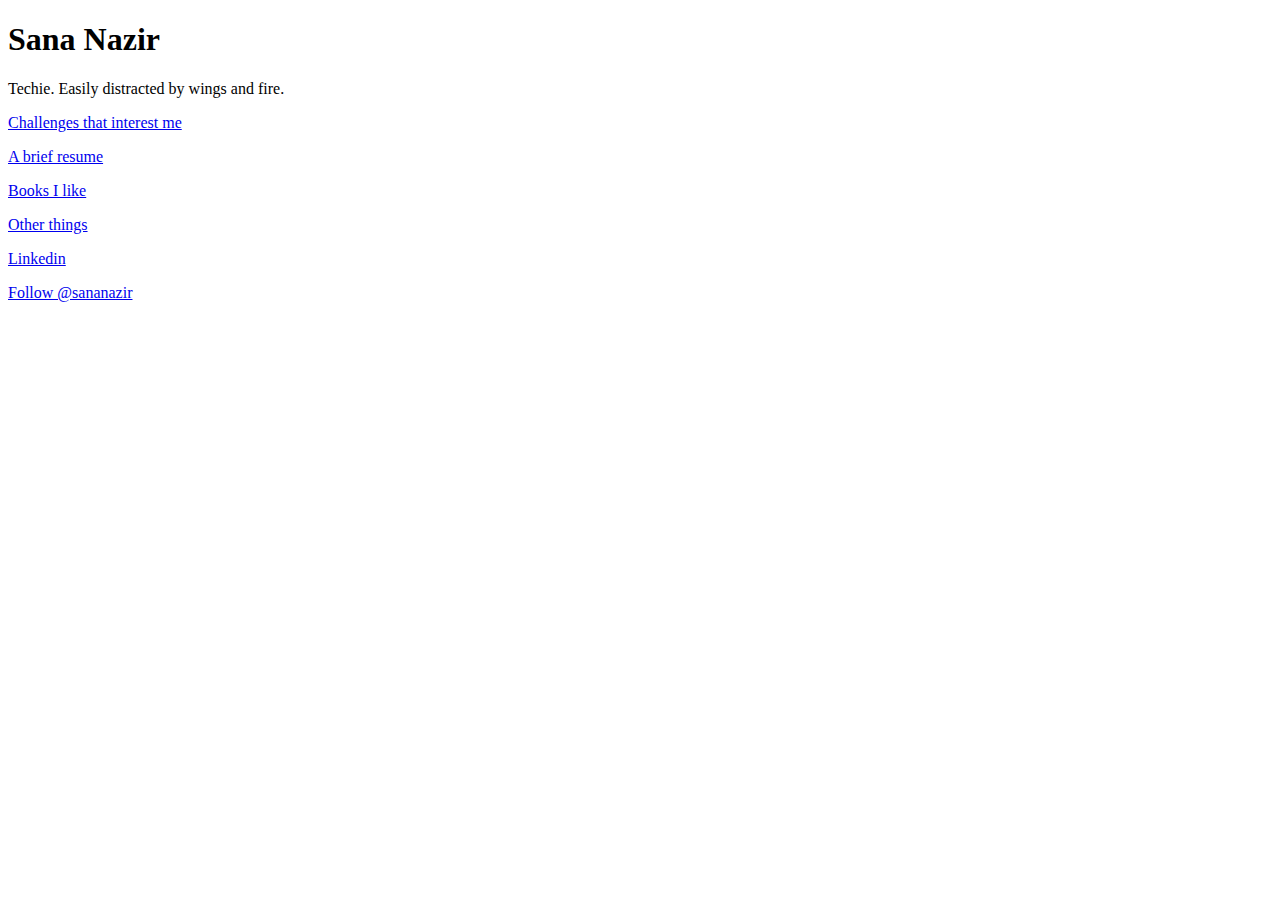
<file: index.html>
<!DOCTYPE html>
<html>
<body>
<link rel="stylesheet" href="https://cdnjs.cloudflare.com/ajax/libs/font-awesome/4.7.0/css/font-awesome.min.css">
<style>
.fa {
      padding: 10px;
      font-size: 20px;
      width: 30px;
      text-align: center;
      text-decoration: none;
      margin: 3px 1px;
      border-radius: 50%;
    }
.fa:hover {
    opacity: 0.7;
}
.fa-twitter {
  background: white;
  color: #55ACEE;
}
.fa-linkedin {
  background: white;
  color: #007bb5;
}
.fa-goodreads {
  background: white;
  color: #007bb5;
}

</style>
<h1>Sana Nazir </h1>
<!-- <a href="https://twitter.com/sananazir" class="fa fa-twitter"></a>
<a href="#" class="fa fa-linkedin"></a> -->

<p>Techie. Easily distracted by wings and fire.  </p>
<p><a href="./challenges/challenges.html">Challenges that interest me</a></p>
<p><a href="./Nazir_Sana_Resume_brief.pdf">A brief resume</a></p>

<p><a href="./books/books.html">Books I like</a></p>
<p><a href="./other_stuff/other_stuff.html">Other things</a></p>
<p><a href="https://www.linkedin.com/in/nsana/">Linkedin</a></p>
<a href="https://twitter.com/sananazir?ref_src=twsrc%5Etfw" class="twitter-follow-button" data-show-count="false">Follow @sananazir</a><script async src="https://platform.twitter.com/widgets.js" charset="utf-8"></script>
<!--<a class="twitter-timeline" href="https://twitter.com/sananazir?ref_src=twsrc%5Etfw">Tweets by sananazir</a> <script async src="https://platform.twitter.com/widgets.js" charset="utf-8"></script>-->
<script async src="https://platform.twitter.com/widgets.js" charset="utf-8"></script>
</body>
</html>
</file>
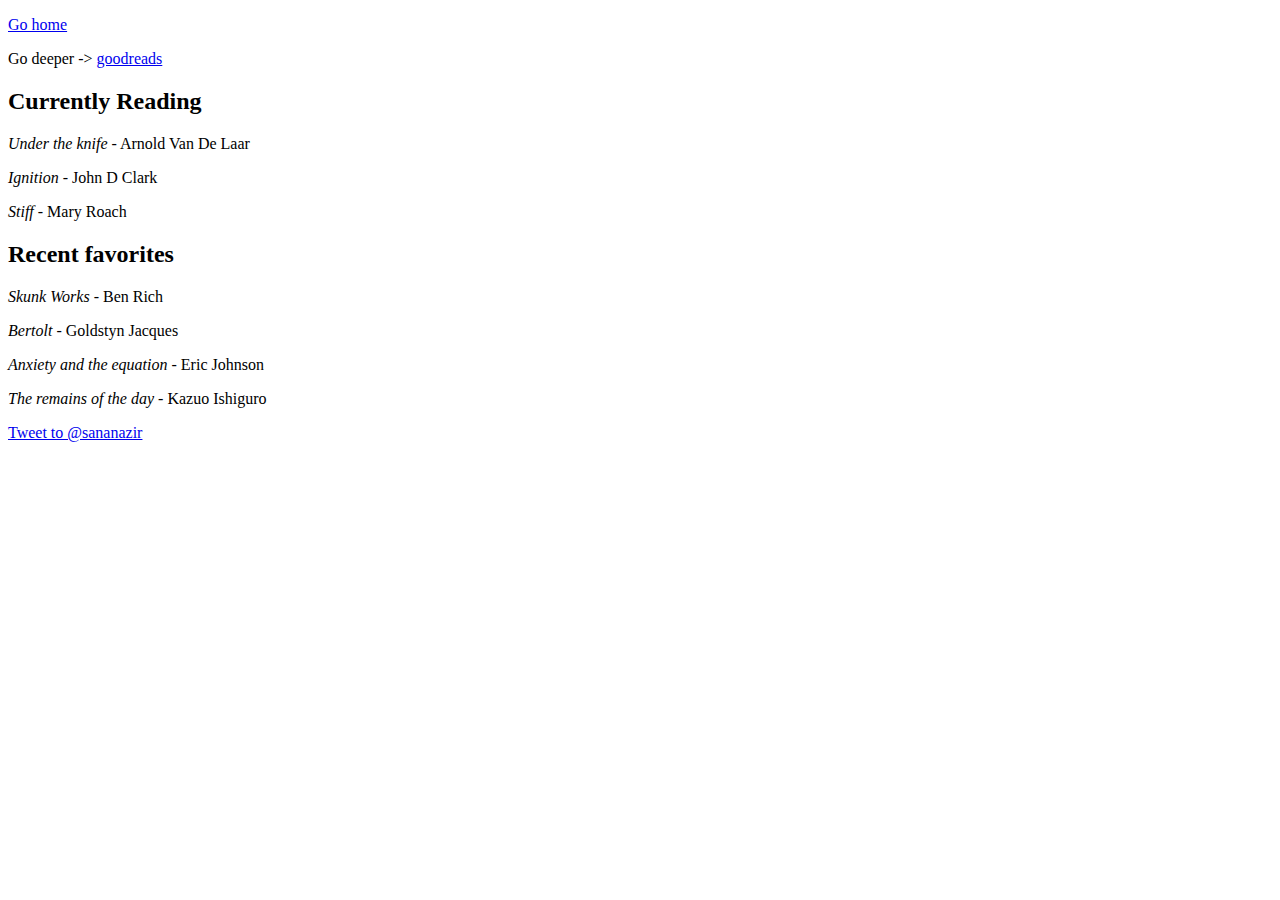
<file: books/books.html>
<!DOCTYPE html>
<html>
<body>

<p><a href="./../index.html">Go home</a></p>
<p>Go deeper -> <a href="https://www.goodreads.com/user/show/31483540-sanz">goodreads</a></p>
    
<h2>Currently Reading</h2>
<p><i>Under the knife</i> - Arnold Van De Laar</p>
<p><i>Ignition</i> - John D Clark</p>
<p><i>Stiff</i> - Mary Roach</p>

<h2>Recent favorites</h2>
<p><i>Skunk Works</i> - Ben Rich</p>
<p><i>Bertolt</i> - Goldstyn Jacques</p>
<p><i>Anxiety and the equation</i> - Eric Johnson</p>
<p><i>The remains of the day</i> - Kazuo Ishiguro</p>

<a href="https://twitter.com/intent/tweet?screen_name=sananazir&ref_src=twsrc%5Etfw" class="twitter-mention-button" data-show-count="false">Tweet to @sananazir</a><script async src="https://platform.twitter.com/widgets.js" charset="utf-8"></script>
<!--<h2>Favorite textbooks</h2>-->
<!--<p><i>Introduction to Algorithms </i> - aka CLRS Cormen, Leiserson, Rivest, Stein </p>-->
<!--<p><i>Introduction to Algorithms </i> - aka CLRS Cormen, Leiserson, Rivest, Stein </p>-->
</body>
</html>
</file>
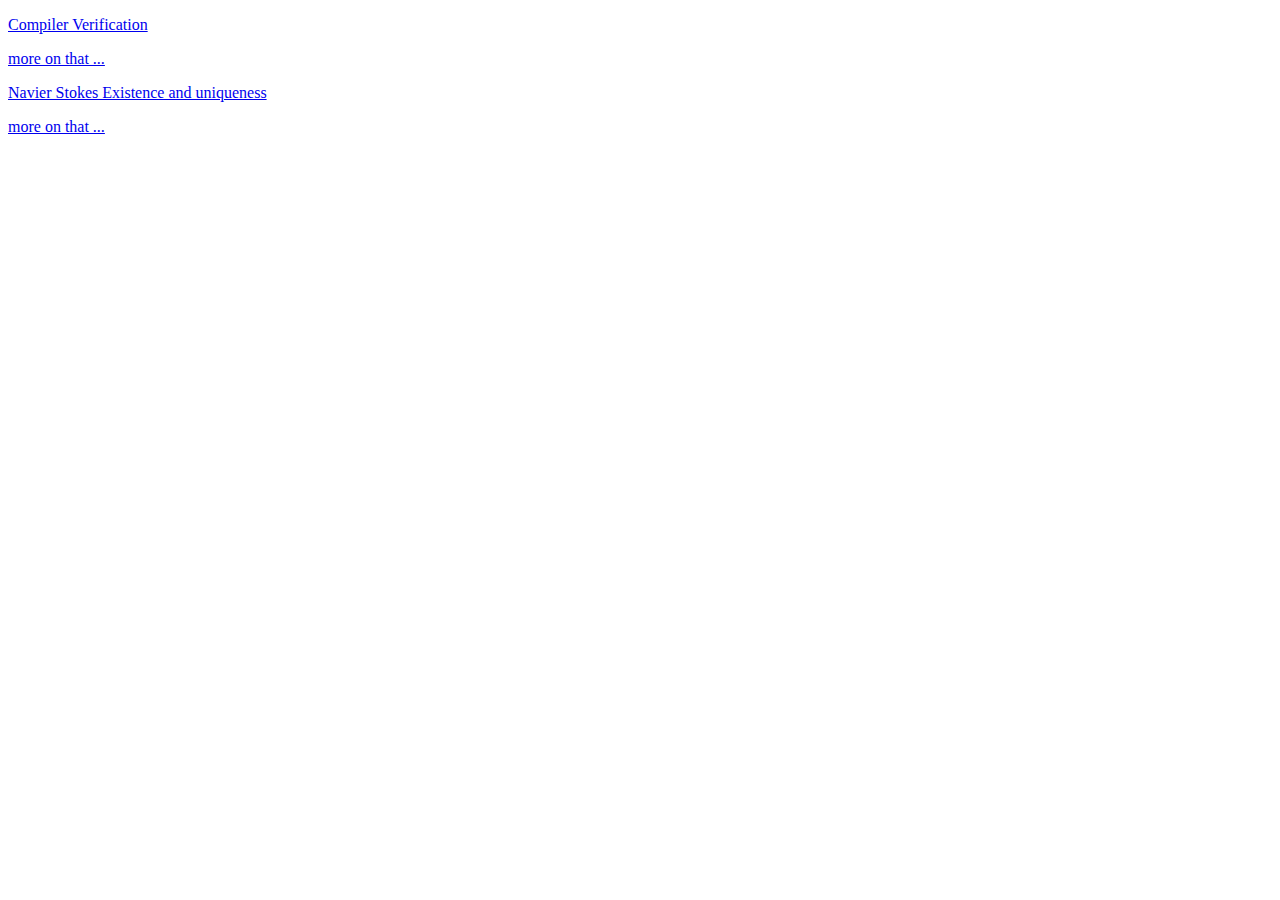
<file: challenges/challenges.html>
<!DOCTYPE html>
<html>
<body>

<p> <a href="https://link.springer.com/chapter/10.1007/3-540-36579-6_19"> Compiler Verification </p>
<p><a href="https://vimeo.com/39256698"> more on that ...</a></p>

<p> <a href="https://www.claymath.org/sites/default/files/navierstokes.pdf"> Navier Stokes Existence and uniqueness </p>
<p><a href="https://www.youtube.com/watch?v=XoefjJdFq6k"> more on that ...</a></p>


</body>
</html>
</file>
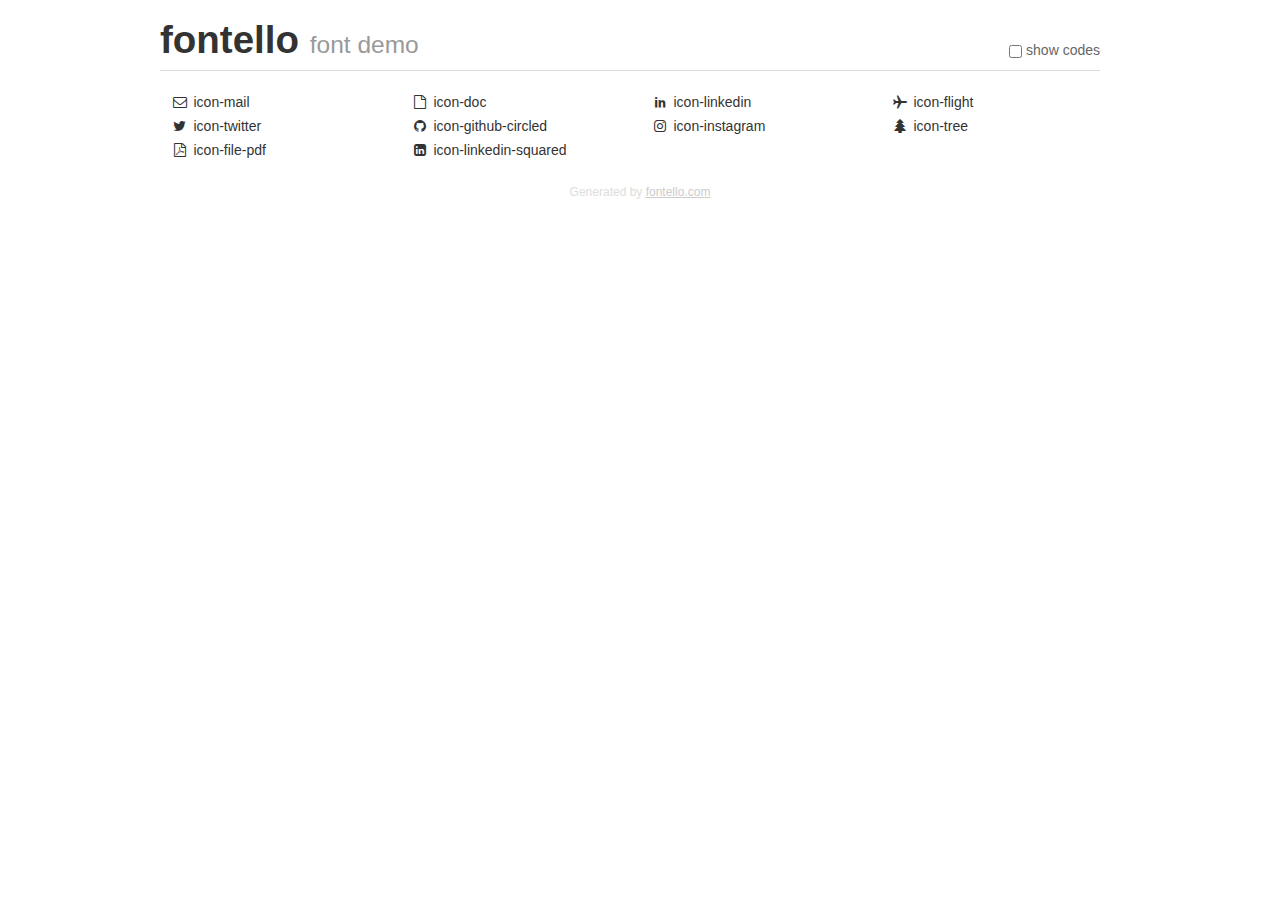
<file: fontello-b1c8fc73/demo.html>
<!DOCTYPE html>
<html>
  <head><!--[if lt IE 9]><script language="javascript" type="text/javascript" src="//html5shim.googlecode.com/svn/trunk/html5.js"></script><![endif]-->
    <meta charset="UTF-8"><style>/*
 * Bootstrap v2.2.1
 *
 * Copyright 2012 Twitter, Inc
 * Licensed under the Apache License v2.0
 * http://www.apache.org/licenses/LICENSE-2.0
 *
 * Designed and built with all the love in the world @twitter by @mdo and @fat.
 */
.clearfix {
  *zoom: 1;
}
.clearfix:before,
.clearfix:after {
  display: table;
  content: "";
  line-height: 0;
}
.clearfix:after {
  clear: both;
}
html {
  font-size: 100%;
  -webkit-text-size-adjust: 100%;
  -ms-text-size-adjust: 100%;
}
a:focus {
  outline: thin dotted #333;
  outline: 5px auto -webkit-focus-ring-color;
  outline-offset: -2px;
}
a:hover,
a:active {
  outline: 0;
}
button,
input,
select,
textarea {
  margin: 0;
  font-size: 100%;
  vertical-align: middle;
}
button,
input {
  *overflow: visible;
  line-height: normal;
}
button::-moz-focus-inner,
input::-moz-focus-inner {
  padding: 0;
  border: 0;
}
body {
  margin: 0;
  font-family: "Helvetica Neue", Helvetica, Arial, sans-serif;
  font-size: 14px;
  line-height: 20px;
  color: #333;
  background-color: #fff;
}
a {
  color: #08c;
  text-decoration: none;
}
a:hover {
  color: #005580;
  text-decoration: underline;
}
.row {
  margin-left: -20px;
  *zoom: 1;
}
.row:before,
.row:after {
  display: table;
  content: "";
  line-height: 0;
}
.row:after {
  clear: both;
}
[class*="span"] {
  float: left;
  min-height: 1px;
  margin-left: 20px;
}
.container,
.navbar-static-top .container,
.navbar-fixed-top .container,
.navbar-fixed-bottom .container {
  width: 940px;
}
.span12 {
  width: 940px;
}
.span11 {
  width: 860px;
}
.span10 {
  width: 780px;
}
.span9 {
  width: 700px;
}
.span8 {
  width: 620px;
}
.span7 {
  width: 540px;
}
.span6 {
  width: 460px;
}
.span5 {
  width: 380px;
}
.span4 {
  width: 300px;
}
.span3 {
  width: 220px;
}
.span2 {
  width: 140px;
}
.span1 {
  width: 60px;
}
[class*="span"].pull-right,
.row-fluid [class*="span"].pull-right {
  float: right;
}
.container {
  margin-right: auto;
  margin-left: auto;
  *zoom: 1;
}
.container:before,
.container:after {
  display: table;
  content: "";
  line-height: 0;
}
.container:after {
  clear: both;
}
p {
  margin: 0 0 10px;
}
.lead {
  margin-bottom: 20px;
  font-size: 21px;
  font-weight: 200;
  line-height: 30px;
}
small {
  font-size: 85%;
}
h1 {
  margin: 10px 0;
  font-family: inherit;
  font-weight: bold;
  line-height: 20px;
  color: inherit;
  text-rendering: optimizelegibility;
}
h1 small {
  font-weight: normal;
  line-height: 1;
  color: #999;
}
h1 {
  line-height: 40px;
}
h1 {
  font-size: 38.5px;
}
h1 small {
  font-size: 24.5px;
}
body {
  margin-top: 90px;
}
.header {
  position: fixed;
  top: 0;
  left: 50%;
  margin-left: -480px;
  background-color: #fff;
  border-bottom: 1px solid #ddd;
  padding-top: 10px;
  z-index: 10;
}
.footer {
  color: #ddd;
  font-size: 12px;
  text-align: center;
  margin-top: 20px;
}
.footer a {
  color: #ccc;
  text-decoration: underline;
}
.the-icons {
  font-size: 14px;
  line-height: 24px;
}
.switch {
  position: absolute;
  right: 0;
  bottom: 10px;
  color: #666;
}
.switch input {
  margin-right: 0.3em;
}
.codesOn .i-name {
  display: none;
}
.codesOn .i-code {
  display: inline;
}
.i-code {
  display: none;
}
@font-face {
      font-family: 'fontello';
      src: url('./font/fontello.eot?67554563');
      src: url('./font/fontello.eot?67554563#iefix') format('embedded-opentype'),
           url('./font/fontello.woff?67554563') format('woff'),
           url('./font/fontello.ttf?67554563') format('truetype'),
           url('./font/fontello.svg?67554563#fontello') format('svg');
      font-weight: normal;
      font-style: normal;
    }
     
     
    .demo-icon
    {
      font-family: "fontello";
      font-style: normal;
      font-weight: normal;
      speak: never;
     
      display: inline-block;
      text-decoration: inherit;
      width: 1em;
      margin-right: .2em;
      text-align: center;
      /* opacity: .8; */
     
      /* For safety - reset parent styles, that can break glyph codes*/
      font-variant: normal;
      text-transform: none;
     
      /* fix buttons height, for twitter bootstrap */
      line-height: 1em;
     
      /* Animation center compensation - margins should be symmetric */
      /* remove if not needed */
      margin-left: .2em;
     
      /* You can be more comfortable with increased icons size */
      /* font-size: 120%; */
     
      /* Font smoothing. That was taken from TWBS */
      -webkit-font-smoothing: antialiased;
      -moz-osx-font-smoothing: grayscale;
     
      /* Uncomment for 3D effect */
      /* text-shadow: 1px 1px 1px rgba(127, 127, 127, 0.3); */
    }
     </style>
    <link rel="stylesheet" href="css/animation.css"><!--[if IE 7]><link rel="stylesheet" href="css/" + font.fontname + "-ie7.css"><![endif]-->
    <script>
      function toggleCodes(on) {
        var obj = document.getElementById('icons');
      
        if (on) {
          obj.className += ' codesOn';
        } else {
          obj.className = obj.className.replace(' codesOn', '');
        }
      }
      
    </script>
  </head>
  <body>
    <div class="container header">
      <h1>fontello <small>font demo</small></h1>
      <label class="switch">
        <input type="checkbox" onclick="toggleCodes(this.checked)">show codes
      </label>
    </div>
    <div class="container" id="icons">
      <div class="row">
        <div class="the-icons span3" title="Code: 0xe800"><i class="demo-icon icon-mail">&#xe800;</i> <span class="i-name">icon-mail</span><span class="i-code">0xe800</span></div>
        <div class="the-icons span3" title="Code: 0xe801"><i class="demo-icon icon-doc">&#xe801;</i> <span class="i-name">icon-doc</span><span class="i-code">0xe801</span></div>
        <div class="the-icons span3" title="Code: 0xe802"><i class="demo-icon icon-linkedin">&#xe802;</i> <span class="i-name">icon-linkedin</span><span class="i-code">0xe802</span></div>
        <div class="the-icons span3" title="Code: 0xe803"><i class="demo-icon icon-flight">&#xe803;</i> <span class="i-name">icon-flight</span><span class="i-code">0xe803</span></div>
      </div>
      <div class="row">
        <div class="the-icons span3" title="Code: 0xf099"><i class="demo-icon icon-twitter">&#xf099;</i> <span class="i-name">icon-twitter</span><span class="i-code">0xf099</span></div>
        <div class="the-icons span3" title="Code: 0xf09b"><i class="demo-icon icon-github-circled">&#xf09b;</i> <span class="i-name">icon-github-circled</span><span class="i-code">0xf09b</span></div>
        <div class="the-icons span3" title="Code: 0xf16d"><i class="demo-icon icon-instagram">&#xf16d;</i> <span class="i-name">icon-instagram</span><span class="i-code">0xf16d</span></div>
        <div class="the-icons span3" title="Code: 0xf1bb"><i class="demo-icon icon-tree">&#xf1bb;</i> <span class="i-name">icon-tree</span><span class="i-code">0xf1bb</span></div>
      </div>
      <div class="row">
        <div class="the-icons span3" title="Code: 0xf1c1"><i class="demo-icon icon-file-pdf">&#xf1c1;</i> <span class="i-name">icon-file-pdf</span><span class="i-code">0xf1c1</span></div>
        <div class="the-icons span3" title="Code: 0xf30c"><i class="demo-icon icon-linkedin-squared">&#xf30c;</i> <span class="i-name">icon-linkedin-squared</span><span class="i-code">0xf30c</span></div>
      </div>
    </div>
    <div class="container footer">Generated by <a href="https://fontello.com">fontello.com</a></div>
  </body>
</html>
</file>
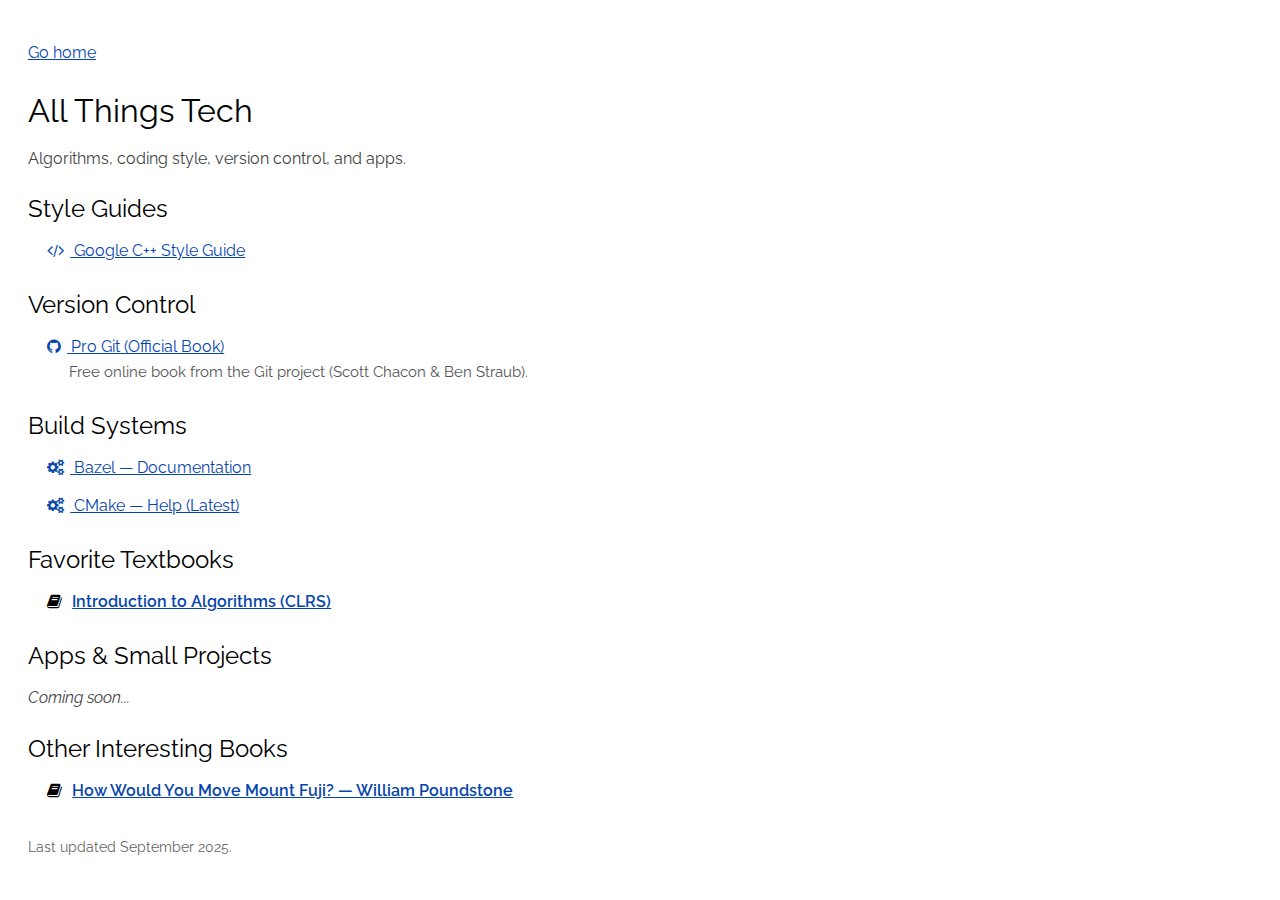
<file: other_stuff/all_things_tech.html>
<!DOCTYPE html>
<html lang="en">
<head>
  <meta charset="utf-8" />
  <title>All Things Tech | Sana Nazir</title>
  <meta name="viewport" content="width=device-width, initial-scale=1">

  <!-- Google Font: Raleway -->
  <link href="https://fonts.googleapis.com/css?family=Raleway:300,400,600" rel="stylesheet">

  <!-- Font Awesome (for icons) -->
  <link rel="stylesheet" href="https://cdnjs.cloudflare.com/ajax/libs/font-awesome/4.7.0/css/font-awesome.min.css">

  <style>
    body {
      font-family: 'Raleway', sans-serif;
      font-size: 16px;
      line-height: 1.6;
      color: #000;
      background: #fff;
      margin: 40px 28px;
    }
    h1, h2 {
      font-weight: 400;
      margin: 0 0 0.6rem 0;
    }
    p {
      margin: 0 0 1.2rem 0;
      color: #444;
    }
    ul {
      margin: 0 0 1.4rem 1.2rem;
      padding: 0;
      list-style: none;
    }
    li {
      margin: 0 0 0.8rem 0;
    }
    strong {
      font-weight: 600;
    }
    a {
      color: #0645AD;
      text-decoration: underline;
    }
    i {
      margin-right: 6px;
    }
    .desc {
      display: block;
      margin-left: 22px;
      color: #555;
      font-size: 0.95em;
    }
    .updated {
      margin-top: 2rem;
      color: #666;
      font-size: 0.9em;
    }
  </style>
</head>
<body>

  <p><a href="./../index.html">Go home</a></p>

  <h1>All Things Tech</h1>
  <p>Algorithms, coding style, version control, and apps.</p>

  <!-- Style Guides -->
  <div class="section">
    <h2>Style Guides</h2>
    <ul>
      <li>
        <a href="https://google.github.io/styleguide/cppguide.html" target="_blank" rel="noopener noreferrer">
          <i class="fa fa-code"></i> Google C++ Style Guide
        </a>
      </li>
      <!-- Optionally add more later (e.g., Python, PEP 8) -->
    </ul>
  </div>

  <!-- Version Control -->
  <div class="section">
    <h2>Version Control</h2>
    <ul>
      <li>
        <a href="https://git-scm.com/book/en/v2" target="_blank" rel="noopener noreferrer">
          <i class="fa fa-github"></i> Pro Git (Official Book)
        </a>
        <span class="desc">Free online book from the Git project (Scott Chacon &amp; Ben Straub).</span>
      </li>
    </ul>
  </div>


  <!-- Build Systems -->
  <div class="section">
    <h2>Build Systems</h2>
    <ul>
      <li>
        <a href="https://bazel.build/docs" target="_blank" rel="noopener noreferrer">
          <i class="fa fa-cogs"></i> Bazel — Documentation
        </a>
      </li>
      <li>
        <a href="https://cmake.org/cmake/help/latest/" target="_blank" rel="noopener noreferrer">
          <i class="fa fa-cogs"></i> CMake — Help (Latest)
        </a>
      </li>
    </ul>
  </div>

  <!-- Favorite Textbooks -->
  <div class="section">
    <h2>Favorite Textbooks</h2>
    <ul>
      <li>
        <i class="fa fa-book"></i>
        <strong>
          <a href="https://mitpress.mit.edu/9780262046305/introduction-to-algorithms/" target="_blank" rel="noopener noreferrer">
            Introduction to Algorithms (CLRS)
          </a>
        </strong>
      </li>
    </ul>
  </div>

  <!-- Apps & Projects -->
  <div class="section">
    <h2>Apps &amp; Small Projects</h2>
    <p><em>Coming soon...</em></p>
  </div>

    <div class="section">
    <h2>Other Interesting Books</h2>
    <ul>
    <li>
      <i class="fa fa-book"></i>
      <strong>
        <a href="https://www.hachettebookgroup.com/titles/william-poundstone/how-would-you-move-mount-fuji/9780316778497/" target="_blank" rel="noopener noreferrer">
          How Would You Move Mount Fuji? — William Poundstone
        </a>
      </strong>
    </li>
    </ul>
  </div>

  <div class="updated">Last updated September 2025.</div>

</body>
</html>
</file>
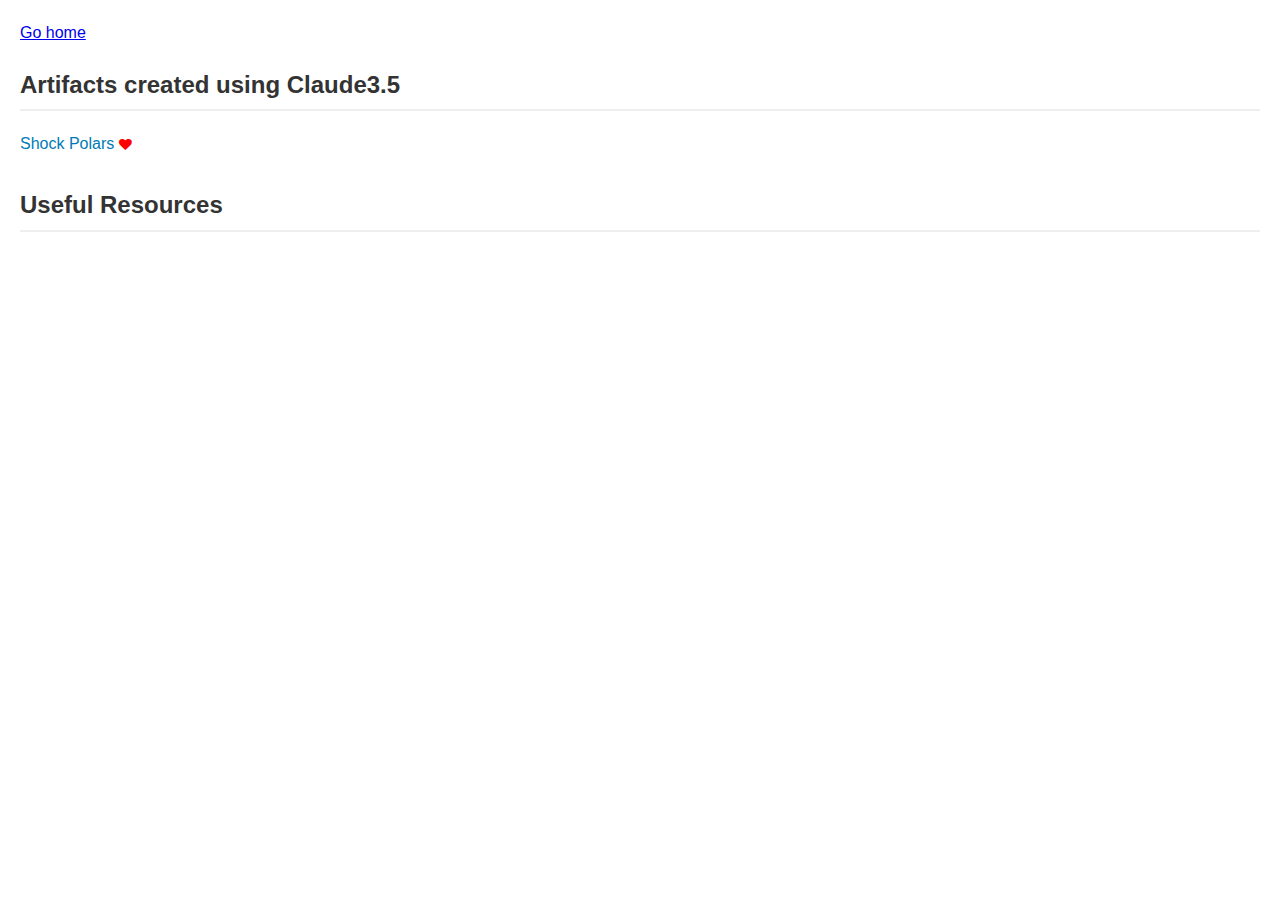
<file: other_stuff/other_stuff.html>
<!DOCTYPE html>
<html>
<head>
    <title>Other Interesting Things - Sana Nazir</title>
    <link rel="stylesheet" href="https://cdnjs.cloudflare.com/ajax/libs/font-awesome/4.7.0/css/font-awesome.min.css">
    <style>
        body {
            font-family: Arial, sans-serif;
            line-height: 1.6;
            margin: 20px;
        }
        .section {
            margin-bottom: 30px;
        }
        .section h2 {
            color: #333;
            border-bottom: 2px solid #eee;
            padding-bottom: 5px;
        }
        .link-list {
            list-style-type: none;
            padding-left: 0;
        }
        .link-list li {
            margin-bottom: 10px;
        }
        .link-list a {
            color: #007bb5;
            text-decoration: none;
        }
        .link-list a:hover {
            text-decoration: underline;
        }
        .back-link {
            margin-top: 30px;
            display: block;
            color: #666;
            text-decoration: none;
        }
        .back-link:hover {
            color: #333;
        }
    </style>
</head>
<body>
    <p><a href="./../index.html">Go home</a></p>

    <div class="section">
        <h2>Artifacts created using Claude3.5</h2>
        <ul class="link-list">
            <li><a href="../artifacts/shock-polar-html.html">Shock Polars</a> <i class="fa fa-heart" style="color: #FF0000; font-size: 0.8em;"></i></li>
        </ul>
    </div>



    <div class="section">
        <h2>Useful Resources</h2>
        <ul class="link-list">
            <!-- Add your links here -->
            <!--li><a href="#">Resource 1</a> - Brief description</li-->
            <!--li><a href="#">Resource 2</a> - Brief description</li-->
        </ul>
    </div>

</body>
</html>
</file>
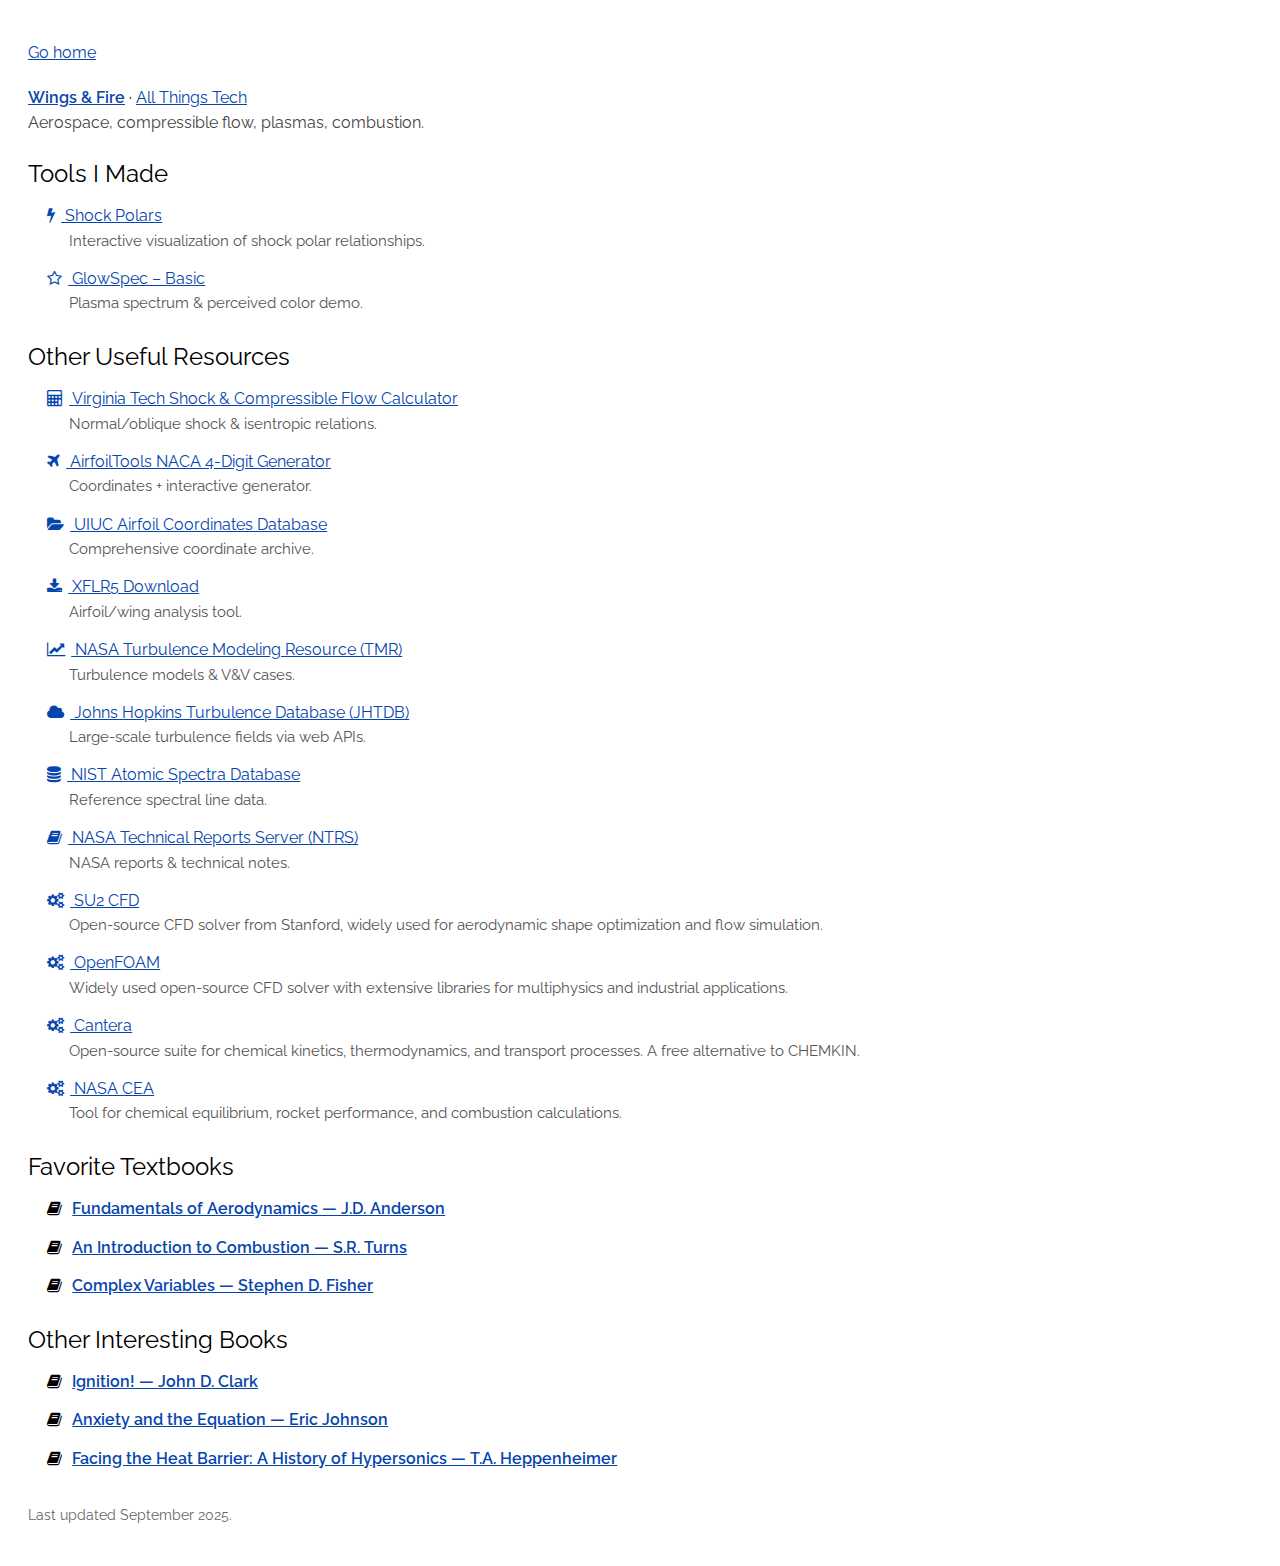
<file: other_stuff/things_wings_and_fire.html>
<!DOCTYPE html>
<html lang="en">
<head>
  <meta charset="utf-8" />
  <title>Wings & Fire | Sana Nazir</title>
  <meta name="viewport" content="width=device-width, initial-scale=1">

  <!-- Google Font: Raleway -->
  <link href="https://fonts.googleapis.com/css?family=Raleway:300,400,600" rel="stylesheet">

  <!-- Font Awesome (for icons) -->
  <link rel="stylesheet" href="https://cdnjs.cloudflare.com/ajax/libs/font-awesome/4.7.0/css/font-awesome.min.css">

  <style>
    body {
      font-family: 'Raleway', sans-serif;
      font-size: 16px;
      line-height: 1.6;
      color: #000;
      background: #fff;
      margin: 40px 28px;
    }
    h1, h2 {
      font-weight: 400;
      margin: 0 0 0.6rem 0;
    }
    p {
      margin: 0 0 1.2rem 0;
      color: #444;
    }
    ul {
      margin: 0 0 1.4rem 1.2rem;
      padding: 0;
      list-style: none;
    }
    li {
      margin: 0 0 0.8rem 0;
    }
    strong {
      font-weight: 600;
    }
    a {
      color: #0645AD;
      text-decoration: underline;
    }
    i {
      margin-right: 6px;
    }
    .desc {
      display: block;
      margin-left: 22px;
      color: #555;
      font-size: 0.95em;
    }
    .updated {
      margin-top: 2rem;
      color: #666;
      font-size: 0.9em;
    }
  </style>
</head>
<body>

    <p><a href="./../index.html">Go home</a></p>
<nav>
  <a href="./things_wings_and_fire.html"><strong>Wings & Fire</strong></a> ·
  <a href="./all_things_tech.html">All Things Tech</a>
</nav>

  <!-- <h1>Wings & Fire</h1> -->
  <p>Aerospace, compressible flow, plasmas, combustion.</p>

  <div class="section">
    <h2>Tools I Made</h2>
    <ul>
      <li>
        <a href="../artifacts/shock-polar-html.html">
          <i class="fa fa-bolt"></i> Shock Polars
        </a>
        <span class="desc">Interactive visualization of shock polar relationships.</span>
      </li>
      <li>
        <a href="https://glowspec.onrender.com/">
          <i class="fa fa-star-o"></i> GlowSpec – Basic
        </a>
        <span class="desc">Plasma spectrum &amp; perceived color demo.</span>
      </li>
    </ul>
  </div>

  <div class="section">
    <h2>Other Useful Resources</h2>
    <ul>
      <li>
        <a href="https://devenport.aoe.vt.edu/aoe3114/calc.html" target="_blank" rel="noopener noreferrer">
          <i class="fa fa-calculator"></i> Virginia Tech Shock &amp; Compressible Flow Calculator
        </a>
        <span class="desc">Normal/oblique shock &amp; isentropic relations.</span>
      </li>
      <li>
        <a href="http://airfoiltools.com/airfoil/naca4digit" target="_blank" rel="noopener noreferrer">
          <i class="fa fa-plane"></i> AirfoilTools NACA 4-Digit Generator
        </a>
        <span class="desc">Coordinates + interactive generator.</span>
      </li>
      <li>
        <a href="https://m-selig.ae.illinois.edu/ads/coord_database.html" target="_blank" rel="noopener noreferrer">
          <i class="fa fa-folder-open"></i> UIUC Airfoil Coordinates Database
        </a>
        <span class="desc">Comprehensive coordinate archive.</span>
      </li>
      <li>
        <a href="https://sourceforge.net/projects/xflr5/" target="_blank" rel="noopener noreferrer">
          <i class="fa fa-download"></i> XFLR5 Download
        </a>
        <span class="desc">Airfoil/wing analysis tool.</span>
      </li>
      <li>
        <a href="https://turbmodels.larc.nasa.gov/" target="_blank" rel="noopener noreferrer">
          <i class="fa fa-line-chart"></i> NASA Turbulence Modeling Resource (TMR)
        </a>
        <span class="desc">Turbulence models &amp; V&amp;V cases.</span>
      </li>
      <li>
        <a href="https://turbulence.pha.jhu.edu/" target="_blank" rel="noopener noreferrer">
          <i class="fa fa-cloud"></i> Johns Hopkins Turbulence Database (JHTDB)
        </a>
        <span class="desc">Large-scale turbulence fields via web APIs.</span>
      </li>
      <li>
        <a href="https://physics.nist.gov/PhysRefData/ASD/lines_form.html" target="_blank" rel="noopener noreferrer">
          <i class="fa fa-database"></i> NIST Atomic Spectra Database
        </a>
        <span class="desc">Reference spectral line data.</span>
      </li>
      <li>
        <a href="https://ntrs.nasa.gov/" target="_blank" rel="noopener noreferrer">
          <i class="fa fa-book"></i> NASA Technical Reports Server (NTRS)
        </a>
        <span class="desc">NASA reports &amp; technical notes.</span>
      </li>
      <li>
        <a href="https://su2code.github.io/" target="_blank" rel="noopener noreferrer">
          <i class="fa fa-cogs"></i> SU2 CFD
        </a>
        <span class="desc">Open-source CFD solver from Stanford, widely used for aerodynamic shape optimization and flow simulation.</span>
      </li>
      <li>
        <a href="https://www.openfoam.com/" target="_blank" rel="noopener noreferrer">
          <i class="fa fa-cogs"></i> OpenFOAM
        </a>
        <span class="desc">Widely used open-source CFD solver with extensive libraries for multiphysics and industrial applications.</span>
      </li>
      <li>
  <a href="https://cantera.org/" target="_blank" rel="noopener noreferrer">
    <i class="fa fa-cogs"></i> Cantera
  </a>
  <span class="desc">Open-source suite for chemical kinetics, thermodynamics, and transport processes. A free alternative to CHEMKIN.</span>
</li>
<li>
  <a href="https://cearun.grc.nasa.gov/" target="_blank" rel="noopener noreferrer">
    <i class="fa fa-cogs"></i> NASA CEA
  </a>
  <span class="desc">Tool for chemical equilibrium, rocket performance, and combustion calculations.</span>
</li>
<li>
    </ul>
  </div>

  <div class="section">
    <h2>Favorite Textbooks</h2>
    <ul>
      <li>
        <i class="fa fa-book"></i>
        <strong><a href="https://www.mheducation.com/highered/product/fundamentals-of-aerodynamics-anderson.html" target="_blank" rel="noopener noreferrer">Fundamentals of Aerodynamics — J.D. Anderson</a></strong>
      </li>
      <li>
        <i class="fa fa-book"></i>
        <strong><a href="https://www.mheducation.com/highered/product/an-introduction-to-combustion-concepts-and-applications-turns.html" target="_blank" rel="noopener noreferrer">An Introduction to Combustion — S.R. Turns</a></strong>
      </li>
      <li>
        <i class="fa fa-book"></i>
        <strong><a href="https://store.doverpublications.com/products/9780486406794" target="_blank" rel="noopener noreferrer">Complex Variables — Stephen D. Fisher</a></strong>
      </li>
    </ul>
  </div>

  <div class="section">
    <h2>Other Interesting Books</h2>
    <ul>
      <li>
        <i class="fa fa-book"></i>
        <strong><a href="https://www.rutgersuniversitypress.org/ignition/9780813598215" target="_blank" rel="noopener noreferrer">Ignition! — John D. Clark</a></strong>
      </li>
      <li>
        <i class="fa fa-book"></i>
        <strong><a href="https://mitpress.mit.edu/9780262348546/anxiety-and-the-equation/" target="_blank" rel="noopener noreferrer">Anxiety and the Equation — Eric Johnson</a></strong>
      </li>
      <li>
        <i class="fa fa-book"></i>
        <strong><a href="https://history.nasa.gov/monograph_421.pdf" target="_blank" rel="noopener noreferrer">Facing the Heat Barrier: A History of Hypersonics — T.A. Heppenheimer</a></strong>
      </li>
    </ul>
  </div>

  <div class="updated">Last updated September 2025.</div>

</body>
</html>
</file>
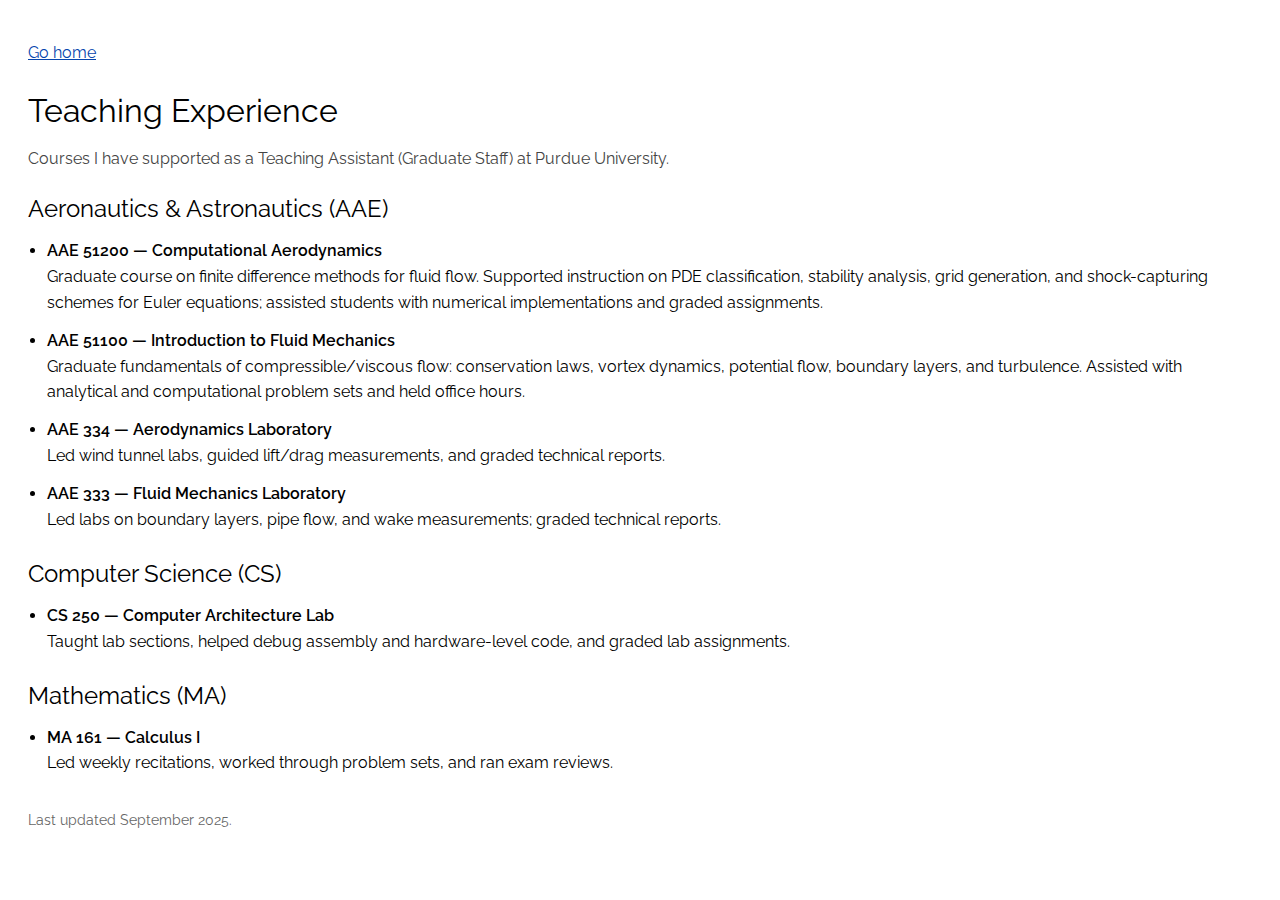
<file: teaching/teaching.html>
<!DOCTYPE html>
<html lang="en">
<head>
  <meta charset="utf-8" />
  <title>Teaching Experience | Sana Nazir</title>
  <meta name="viewport" content="width=device-width, initial-scale=1">

  <!-- Google Font: Raleway -->
  <link href="https://fonts.googleapis.com/css?family=Raleway:300,400,600" rel="stylesheet">

  <style>
    body {
      font-family: 'Raleway', sans-serif;
      font-size: 16px;
      line-height: 1.6;
      color: #000;
      background: #fff;
      margin: 40px 28px;
    }
    h1, h2 {
      font-weight: 400;
      margin: 0 0 0.6rem 0;
    }
    p {
      margin: 0 0 1.2rem 0;
      color: #444;
    }
    ul {
      margin: 0 0 1.4rem 1.2rem;
      padding: 0;
    }
    li {
      margin: 0 0 0.8rem 0;
    }
    strong {
      font-weight: 600;
    }
    a {
      color: #0645AD; /* classic blue link */
      text-decoration: underline;
    }
    .updated {
      margin-top: 2rem;
      color: #666;
      font-size: 0.9em;
    }
  </style>
</head>
<body>

  <p><a href="./../index.html">Go home</a></p>

  <h1>Teaching Experience</h1>
  <p>Courses I have supported as a Teaching Assistant (Graduate Staff) at Purdue University.</p>

  <h2>Aeronautics &amp; Astronautics (AAE)</h2>
  <ul>
    <li>
      <strong>AAE 51200 — Computational Aerodynamics</strong><br>
      Graduate course on finite difference methods for fluid flow. Supported instruction on PDE classification, stability analysis, grid generation, and shock-capturing schemes for Euler equations; assisted students with numerical implementations and graded assignments.
    </li>
    <li>
      <strong>AAE 51100 — Introduction to Fluid Mechanics</strong><br>
      Graduate fundamentals of compressible/viscous flow: conservation laws, vortex dynamics, potential flow, boundary layers, and turbulence. Assisted with analytical and computational problem sets and held office hours.
    </li>
    <li>
      <strong>AAE 334 — Aerodynamics Laboratory</strong><br>
      Led wind tunnel labs, guided lift/drag measurements, and graded technical reports.
    </li>
    <li>
      <strong>AAE 333 — Fluid Mechanics Laboratory</strong><br>
      Led labs on boundary layers, pipe flow, and wake measurements; graded technical reports.
    </li>
  </ul>

  <h2>Computer Science (CS)</h2>
  <ul>
    <li>
      <strong>CS 250 — Computer Architecture Lab</strong><br>
      Taught lab sections, helped debug assembly and hardware-level code, and graded lab assignments.
    </li>
  </ul>

  <h2>Mathematics (MA)</h2>
  <ul>
    <li>
      <strong>MA 161 — Calculus I</strong><br>
      Led weekly recitations, worked through problem sets, and ran exam reviews.
    </li>
  </ul>


<!-- 
<h2>Earlier Teaching Experience</h2>
<ul>
  <li>
    <strong>Lahore University of Management Sciences (LUMS) — Teaching Assistant</strong><br>
    Supported courses in <em>Network Security</em> and <em>Electricity & Magnetism</em>.
  </li>
  <li>
    <strong>Beaconhouse School System — Senior Teacher</strong><br>
    Taught English Language at the secondary school level.
  </li>
  <li>
    <strong>Private Instructor</strong><br>
    Tutored O- and A-Level Mathematics and English.
  </li>
</ul> -->

  <div class="updated">Last updated September 2025.</div>

</body>
</html>
</file>
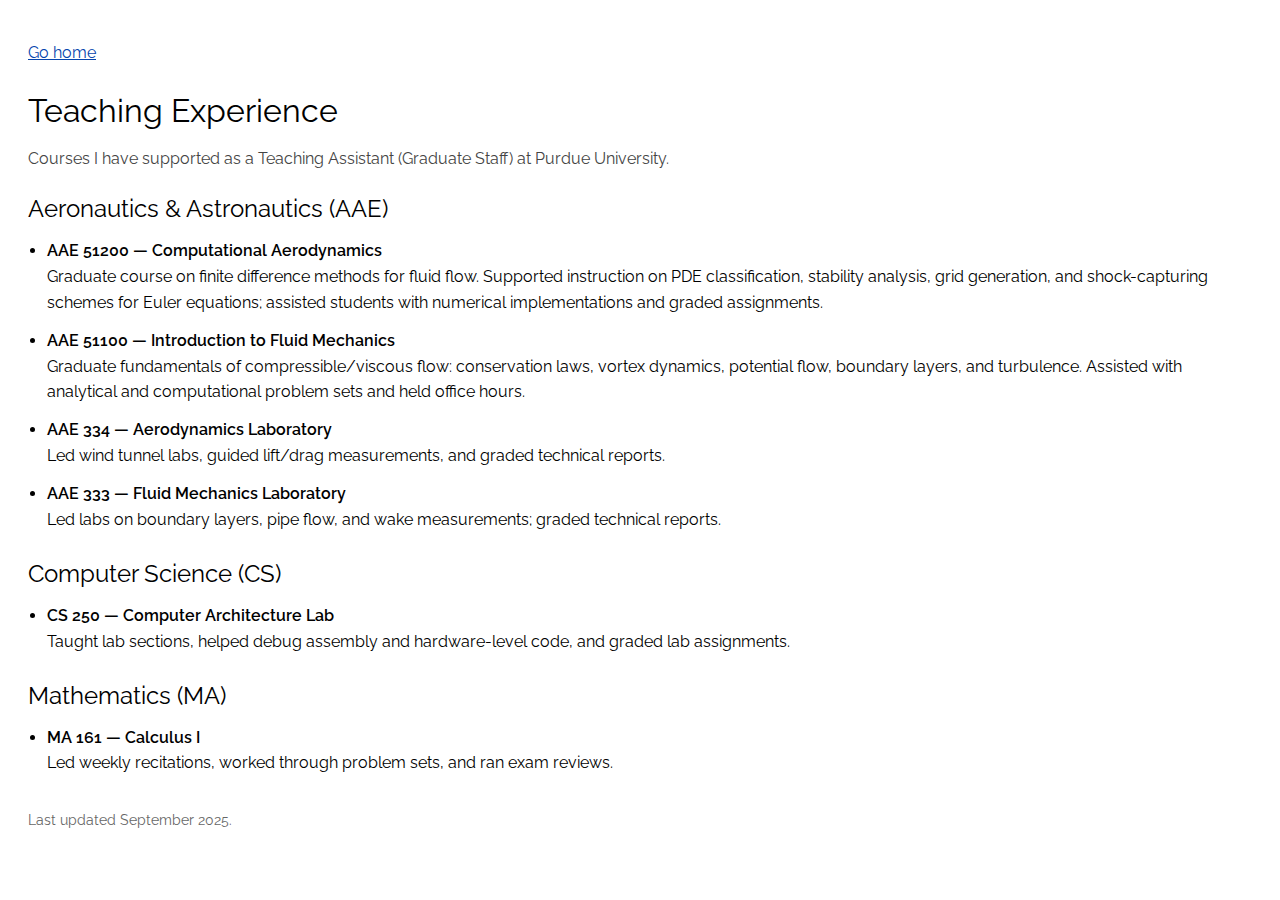
<file: teaching/teching.html>
<!DOCTYPE html>
<html lang="en">
<head>
  <meta charset="utf-8" />
  <title>Teaching Experience | Sana Nazir</title>
  <meta name="viewport" content="width=device-width, initial-scale=1">

  <!-- Google Font: Raleway -->
  <link href="https://fonts.googleapis.com/css?family=Raleway:300,400,600" rel="stylesheet">

  <style>
    body {
      font-family: 'Raleway', sans-serif;
      font-size: 16px;
      line-height: 1.6;
      color: #000;
      background: #fff;
      margin: 40px 28px;
    }
    h1, h2 {
      font-weight: 400;
      margin: 0 0 0.6rem 0;
    }
    p {
      margin: 0 0 1.2rem 0;
      color: #444;
    }
    ul {
      margin: 0 0 1.4rem 1.2rem;
      padding: 0;
    }
    li {
      margin: 0 0 0.8rem 0;
    }
    strong {
      font-weight: 600;
    }
    a {
      color: #0645AD; /* classic blue link */
      text-decoration: underline;
    }
    .updated {
      margin-top: 2rem;
      color: #666;
      font-size: 0.9em;
    }
  </style>
</head>
<body>

  <p><a href="./../index.html">Go home</a></p>

  <h1>Teaching Experience</h1>
  <p>Courses I have supported as a Teaching Assistant (Graduate Staff) at Purdue University.</p>

  <h2>Aeronautics &amp; Astronautics (AAE)</h2>
  <ul>
    <li>
      <strong>AAE 51200 — Computational Aerodynamics</strong><br>
      Graduate course on finite difference methods for fluid flow. Supported instruction on PDE classification, stability analysis, grid generation, and shock-capturing schemes for Euler equations; assisted students with numerical implementations and graded assignments.
    </li>
    <li>
      <strong>AAE 51100 — Introduction to Fluid Mechanics</strong><br>
      Graduate fundamentals of compressible/viscous flow: conservation laws, vortex dynamics, potential flow, boundary layers, and turbulence. Assisted with analytical and computational problem sets and held office hours.
    </li>
    <li>
      <strong>AAE 334 — Aerodynamics Laboratory</strong><br>
      Led wind tunnel labs, guided lift/drag measurements, and graded technical reports.
    </li>
    <li>
      <strong>AAE 333 — Fluid Mechanics Laboratory</strong><br>
      Led labs on boundary layers, pipe flow, and wake measurements; graded technical reports.
    </li>
  </ul>

  <h2>Computer Science (CS)</h2>
  <ul>
    <li>
      <strong>CS 250 — Computer Architecture Lab</strong><br>
      Taught lab sections, helped debug assembly and hardware-level code, and graded lab assignments.
    </li>
  </ul>

  <h2>Mathematics (MA)</h2>
  <ul>
    <li>
      <strong>MA 161 — Calculus I</strong><br>
      Led weekly recitations, worked through problem sets, and ran exam reviews.
    </li>
  </ul>

  <div class="updated">Last updated September 2025.</div>

</body>
</html>
</file>
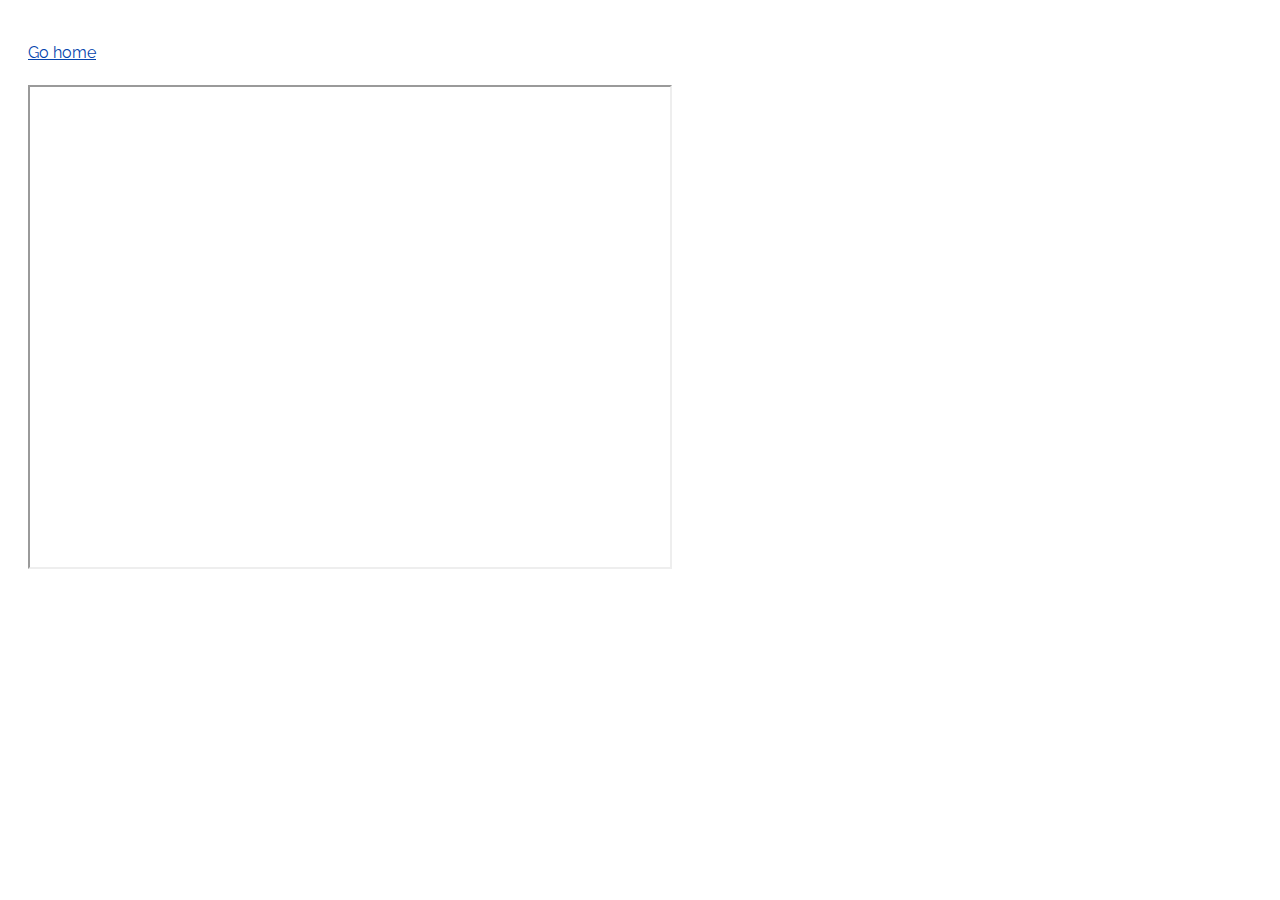
<file: travel/travel.html>
<!DOCTYPE html>
<html lang="en">
<head>
  <meta charset="utf-8" />
  <title>All Things Tech | Sana Nazir</title>
  <meta name="viewport" content="width=device-width, initial-scale=1">

  <!-- Google Font: Raleway -->
  <link href="https://fonts.googleapis.com/css?family=Raleway:300,400,600" rel="stylesheet">

  <!-- Font Awesome (for icons) -->
  <link rel="stylesheet" href="https://cdnjs.cloudflare.com/ajax/libs/font-awesome/4.7.0/css/font-awesome.min.css">

  <style>
    body {
      font-family: 'Raleway', sans-serif;
      font-size: 16px;
      line-height: 1.6;
      color: #000;
      background: #fff;
      margin: 40px 28px;
    }
    h1, h2 {
      font-weight: 400;
      margin: 0 0 0.6rem 0;
    }
    p {
      margin: 0 0 1.2rem 0;
      color: #444;
    }
    ul {
      margin: 0 0 1.4rem 1.2rem;
      padding: 0;
      list-style: none;
    }
    li {
      margin: 0 0 0.8rem 0;
    }
    strong {
      font-weight: 600;
    }
    a {
      color: #0645AD;
      text-decoration: underline;
    }
    i {
      margin-right: 6px;
    }
    .desc {
      display: block;
      margin-left: 22px;
      color: #555;
      font-size: 0.95em;
    }
    .updated {
      margin-top: 2rem;
      color: #666;
      font-size: 0.9em;
    }
  </style>
</head>
<body>

  <p><a href="./../index.html">Go home</a></p>
<iframe src="https://www.google.com/maps/d/u/0/embed?mid=1_QN81djHYLW9LOLXezOswU6KoQmPfvA&ehbc=2E312F" width="640" height="480"></iframe>
</body>
</file>
<file: fontello-b1c8fc73/css/animation.css>
/*
   Animation example, for spinners
*/
.animate-spin {
  -moz-animation: spin 2s infinite linear;
  -o-animation: spin 2s infinite linear;
  -webkit-animation: spin 2s infinite linear;
  animation: spin 2s infinite linear;
  display: inline-block;
}
@-moz-keyframes spin {
  0% {
    -moz-transform: rotate(0deg);
    -o-transform: rotate(0deg);
    -webkit-transform: rotate(0deg);
    transform: rotate(0deg);
  }

  100% {
    -moz-transform: rotate(359deg);
    -o-transform: rotate(359deg);
    -webkit-transform: rotate(359deg);
    transform: rotate(359deg);
  }
}
@-webkit-keyframes spin {
  0% {
    -moz-transform: rotate(0deg);
    -o-transform: rotate(0deg);
    -webkit-transform: rotate(0deg);
    transform: rotate(0deg);
  }

  100% {
    -moz-transform: rotate(359deg);
    -o-transform: rotate(359deg);
    -webkit-transform: rotate(359deg);
    transform: rotate(359deg);
  }
}
@-o-keyframes spin {
  0% {
    -moz-transform: rotate(0deg);
    -o-transform: rotate(0deg);
    -webkit-transform: rotate(0deg);
    transform: rotate(0deg);
  }

  100% {
    -moz-transform: rotate(359deg);
    -o-transform: rotate(359deg);
    -webkit-transform: rotate(359deg);
    transform: rotate(359deg);
  }
}
@-ms-keyframes spin {
  0% {
    -moz-transform: rotate(0deg);
    -o-transform: rotate(0deg);
    -webkit-transform: rotate(0deg);
    transform: rotate(0deg);
  }

  100% {
    -moz-transform: rotate(359deg);
    -o-transform: rotate(359deg);
    -webkit-transform: rotate(359deg);
    transform: rotate(359deg);
  }
}
@keyframes spin {
  0% {
    -moz-transform: rotate(0deg);
    -o-transform: rotate(0deg);
    -webkit-transform: rotate(0deg);
    transform: rotate(0deg);
  }

  100% {
    -moz-transform: rotate(359deg);
    -o-transform: rotate(359deg);
    -webkit-transform: rotate(359deg);
    transform: rotate(359deg);
  }
}
</file>
